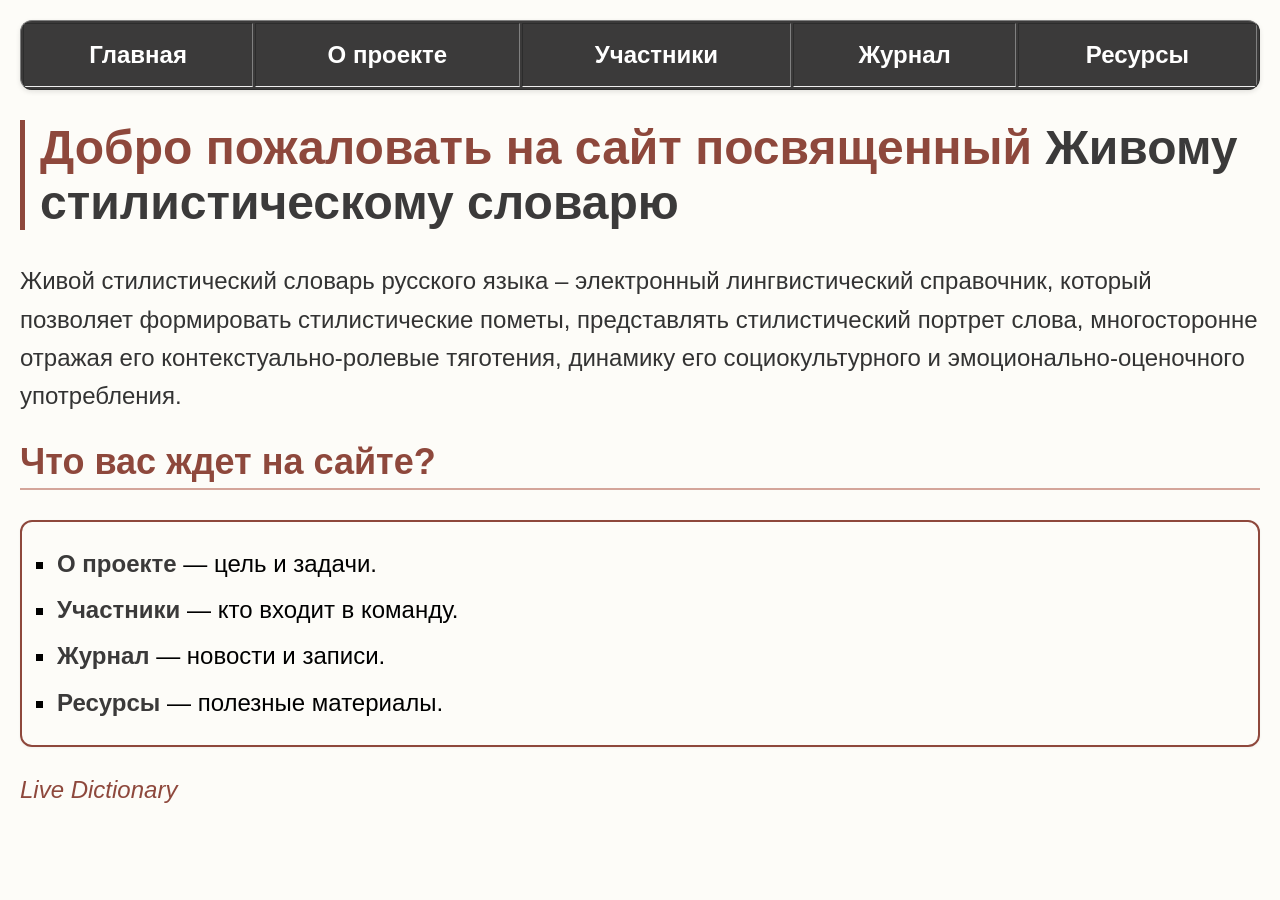
<file: index.html>
<!DOCTYPE html>
<html lang="ru">
<head>
    <link rel="stylesheet" href="css/style.css">
    <meta charset="UTF-8">
    <title>Главная</title>
</head>
<body class="page-home">

    <!-- Меню -->
    <table border="1" cellpadding="10" width="100%">
        <tr>
            <td><a href="index.html">Главная</a></td>
            <td><a href="about.html">О проекте</a></td>
            <td><a href="participans.html">Участники</a></td>
            <td><a href="log.html">Журнал</a></td>
            <td><a href="resources.html">Ресурсы</a></td>
        </tr>
    </table>

    <!-- Контент -->
    <h1>Добро пожаловать на сайт посвященный <strong>Живому стилистическому словарю</strong></h1>
    <p>Живой стилистический словарь русского языка – электронный лингвистический справочник, который позволяет формировать стилистические пометы, представлять стилистический портрет слова, многосторонне отражая его контекстуально-ролевые тяготения, динамику его социокультурного и эмоционально-оценочного употребления.</p>

    <h2>Что вас ждет на сайте?</h2>
    <ul>
        <li><strong>О проекте</strong> — цель и задачи.</li>
        <li><strong>Участники</strong> — кто входит в команду.</li>
        <li><strong>Журнал</strong> — новости и записи.</li>
        <li><strong>Ресурсы</strong> — полезные материалы.</li>
    </ul>

    <p><em>Live Dictionary</em></p>

</body>
</html>
</file>
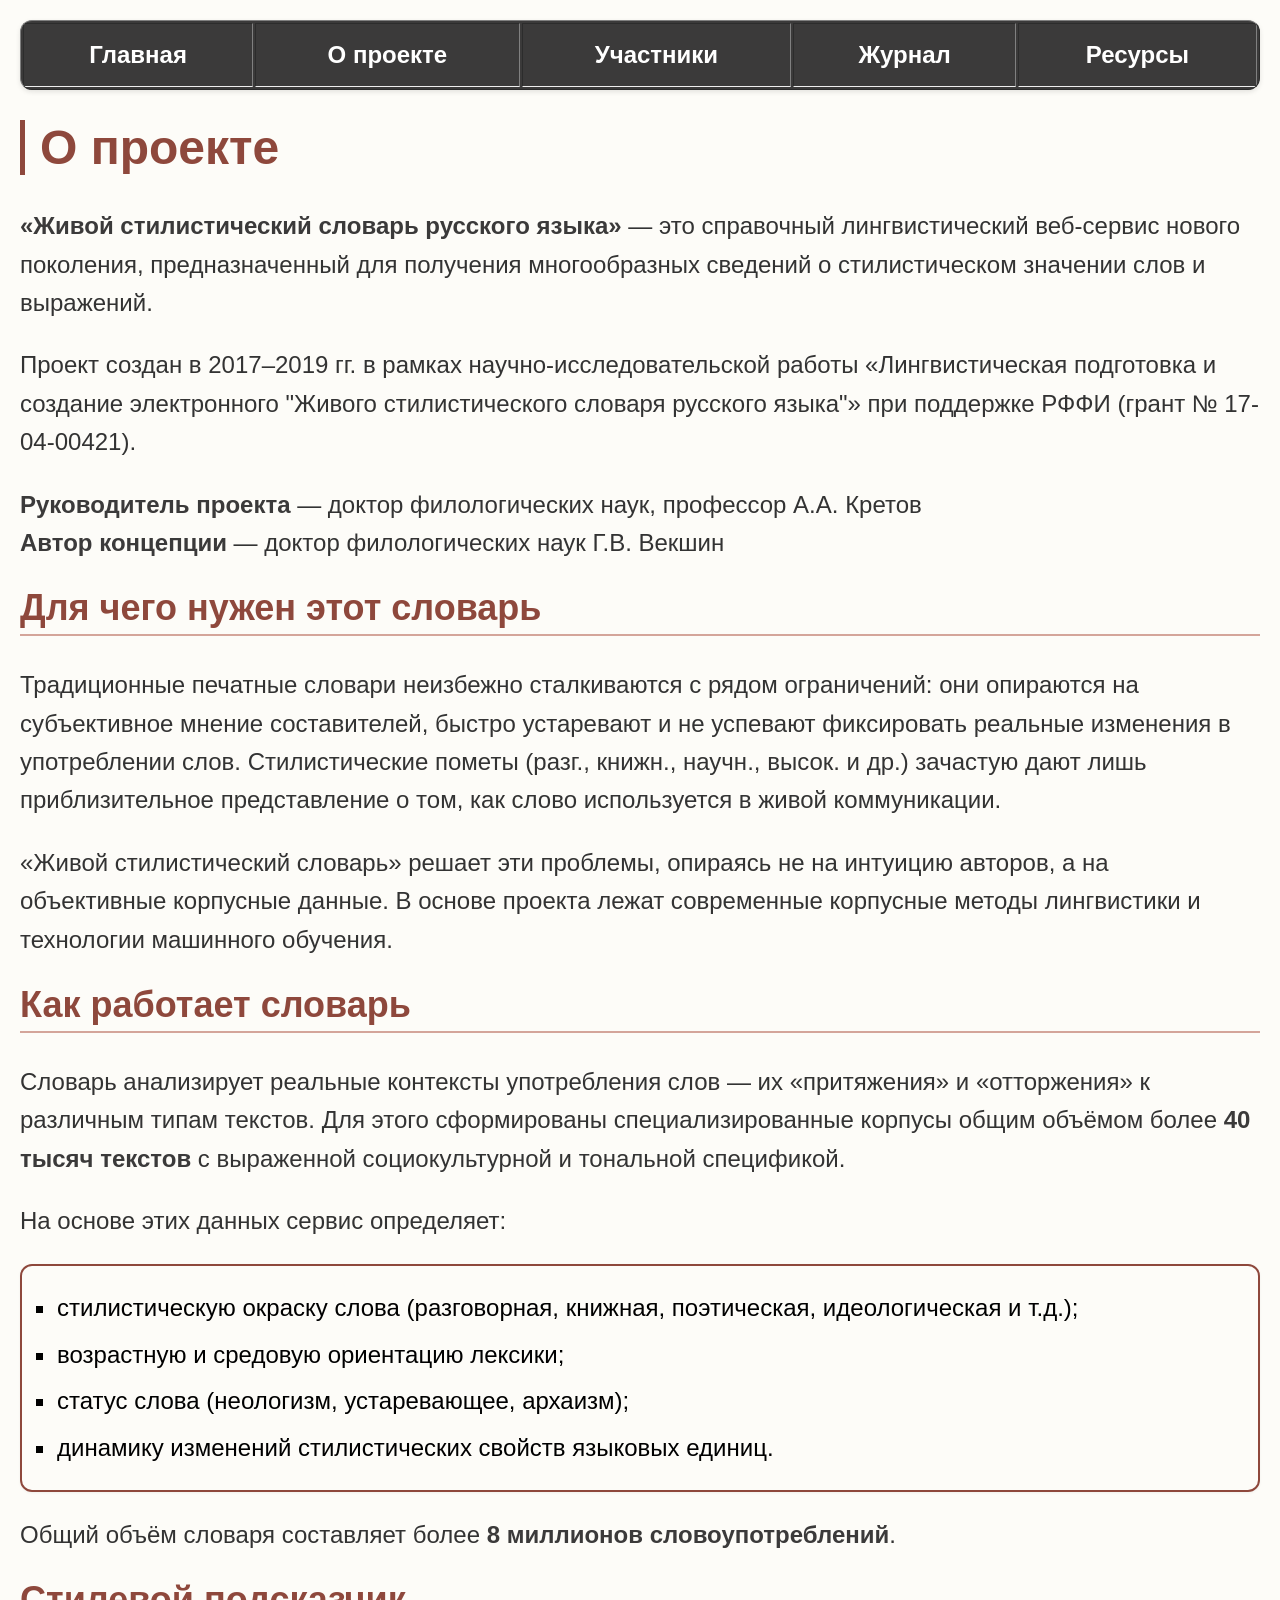
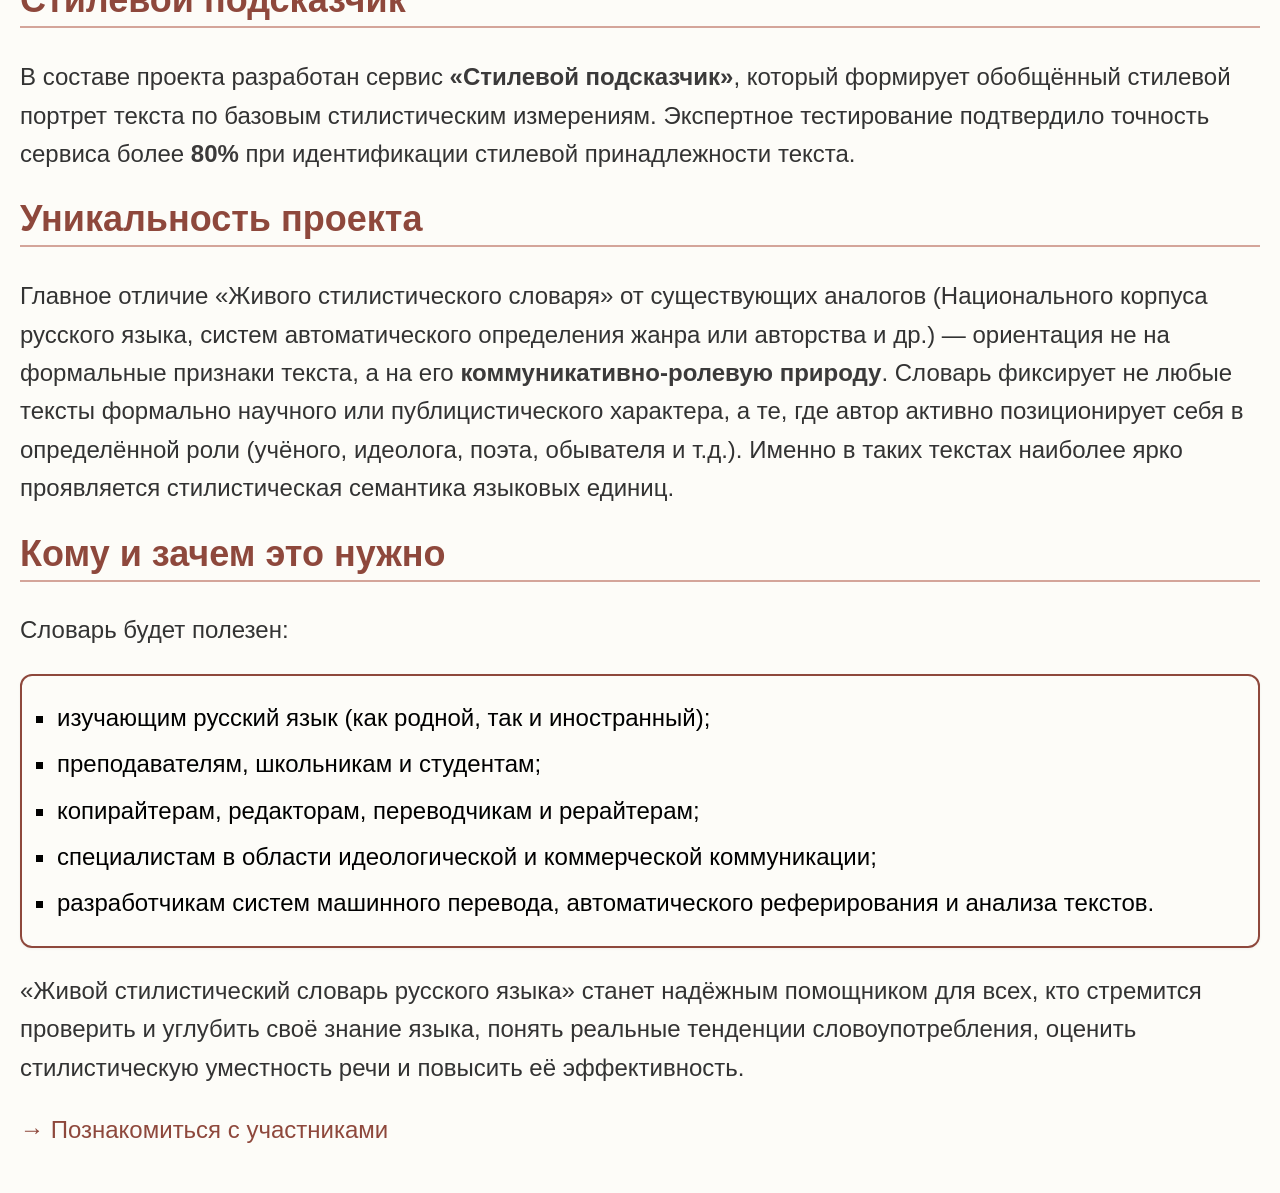
<file: about.html>
<!DOCTYPE html>
<html lang="ru">
<head>
    <link rel="stylesheet" href="css/style.css">
    <meta charset="UTF-8">
    <title>О проекте</title>
</head>
<body class="page-about">

    <table border="1" cellpadding="10" width="100%">
        <tr>
            <td><a href="index.html">Главная</a></td>
            <td><a href="about.html">О проекте</a></td>
            <td><a href="participans.html">Участники</a></td>
            <td><a href="log.html">Журнал</a></td>
            <td><a href="resources.html">Ресурсы</a></td>
        </tr>
    </table>

    <h1>О проекте</h1>

<p><strong>«Живой стилистический словарь русского языка»</strong> — это справочный лингвистический веб-сервис нового поколения, предназначенный для получения многообразных сведений о стилистическом значении слов и выражений.</p>

<p>Проект создан в 2017–2019 гг. в рамках научно-исследовательской работы «Лингвистическая подготовка и создание электронного "Живого стилистического словаря русского языка"» при поддержке РФФИ (грант № 17-04-00421).</p>

<p><strong>Руководитель проекта</strong> — доктор филологических наук, профессор А.А. Кретов<br>
<strong>Автор концепции</strong> — доктор филологических наук Г.В. Векшин</p>

<h2>Для чего нужен этот словарь</h2>

<p>Традиционные печатные словари неизбежно сталкиваются с рядом ограничений: они опираются на субъективное мнение составителей, быстро устаревают и не успевают фиксировать реальные изменения в употреблении слов. Стилистические пометы (разг., книжн., научн., высок. и др.) зачастую дают лишь приблизительное представление о том, как слово используется в живой коммуникации.</p>

<p>«Живой стилистический словарь» решает эти проблемы, опираясь не на интуицию авторов, а на объективные корпусные данные. В основе проекта лежат современные корпусные методы лингвистики и технологии машинного обучения.</p>

<h2>Как работает словарь</h2>

<p>Словарь анализирует реальные контексты употребления слов — их «притяжения» и «отторжения» к различным типам текстов. Для этого сформированы специализированные корпусы общим объёмом более <strong>40 тысяч текстов</strong> с выраженной социокультурной и тональной спецификой.</p>

<p>На основе этих данных сервис определяет:</p>
<ul>
    <li>стилистическую окраску слова (разговорная, книжная, поэтическая, идеологическая и т.д.);</li>
    <li>возрастную и средовую ориентацию лексики;</li>
    <li>статус слова (неологизм, устаревающее, архаизм);</li>
    <li>динамику изменений стилистических свойств языковых единиц.</li>
</ul>

<p>Общий объём словаря составляет более <strong>8 миллионов словоупотреблений</strong>.</p>

<h2>Стилевой подсказчик</h2>

<p>В составе проекта разработан сервис <strong>«Стилевой подсказчик»</strong>, который формирует обобщённый стилевой портрет текста по базовым стилистическим измерениям. Экспертное тестирование подтвердило точность сервиса более <strong>80%</strong> при идентификации стилевой принадлежности текста.</p>

<h2>Уникальность проекта</h2>

<p>Главное отличие «Живого стилистического словаря» от существующих аналогов (Национального корпуса русского языка, систем автоматического определения жанра или авторства и др.) — ориентация не на формальные признаки текста, а на его <strong>коммуникативно-ролевую природу</strong>. Словарь фиксирует не любые тексты формально научного или публицистического характера, а те, где автор активно позиционирует себя в определённой роли (учёного, идеолога, поэта, обывателя и т.д.). Именно в таких текстах наиболее ярко проявляется стилистическая семантика языковых единиц.</p>

<h2>Кому и зачем это нужно</h2>

<p>Словарь будет полезен:</p>
<ul>
    <li>изучающим русский язык (как родной, так и иностранный);</li>
    <li>преподавателям, школьникам и студентам;</li>
    <li>копирайтерам, редакторам, переводчикам и рерайтерам;</li>
    <li>специалистам в области идеологической и коммерческой коммуникации;</li>
    <li>разработчикам систем машинного перевода, автоматического реферирования и анализа текстов.</li>
</ul>

<p>«Живой стилистический словарь русского языка» станет надёжным помощником для всех, кто стремится проверить и углубить своё знание языка, понять реальные тенденции словоупотребления, оценить стилистическую уместность речи и повысить её эффективность.</p>

    <p><a href="participans.html">→ Познакомиться с участниками</a></p>

</body>
</html>
</file>
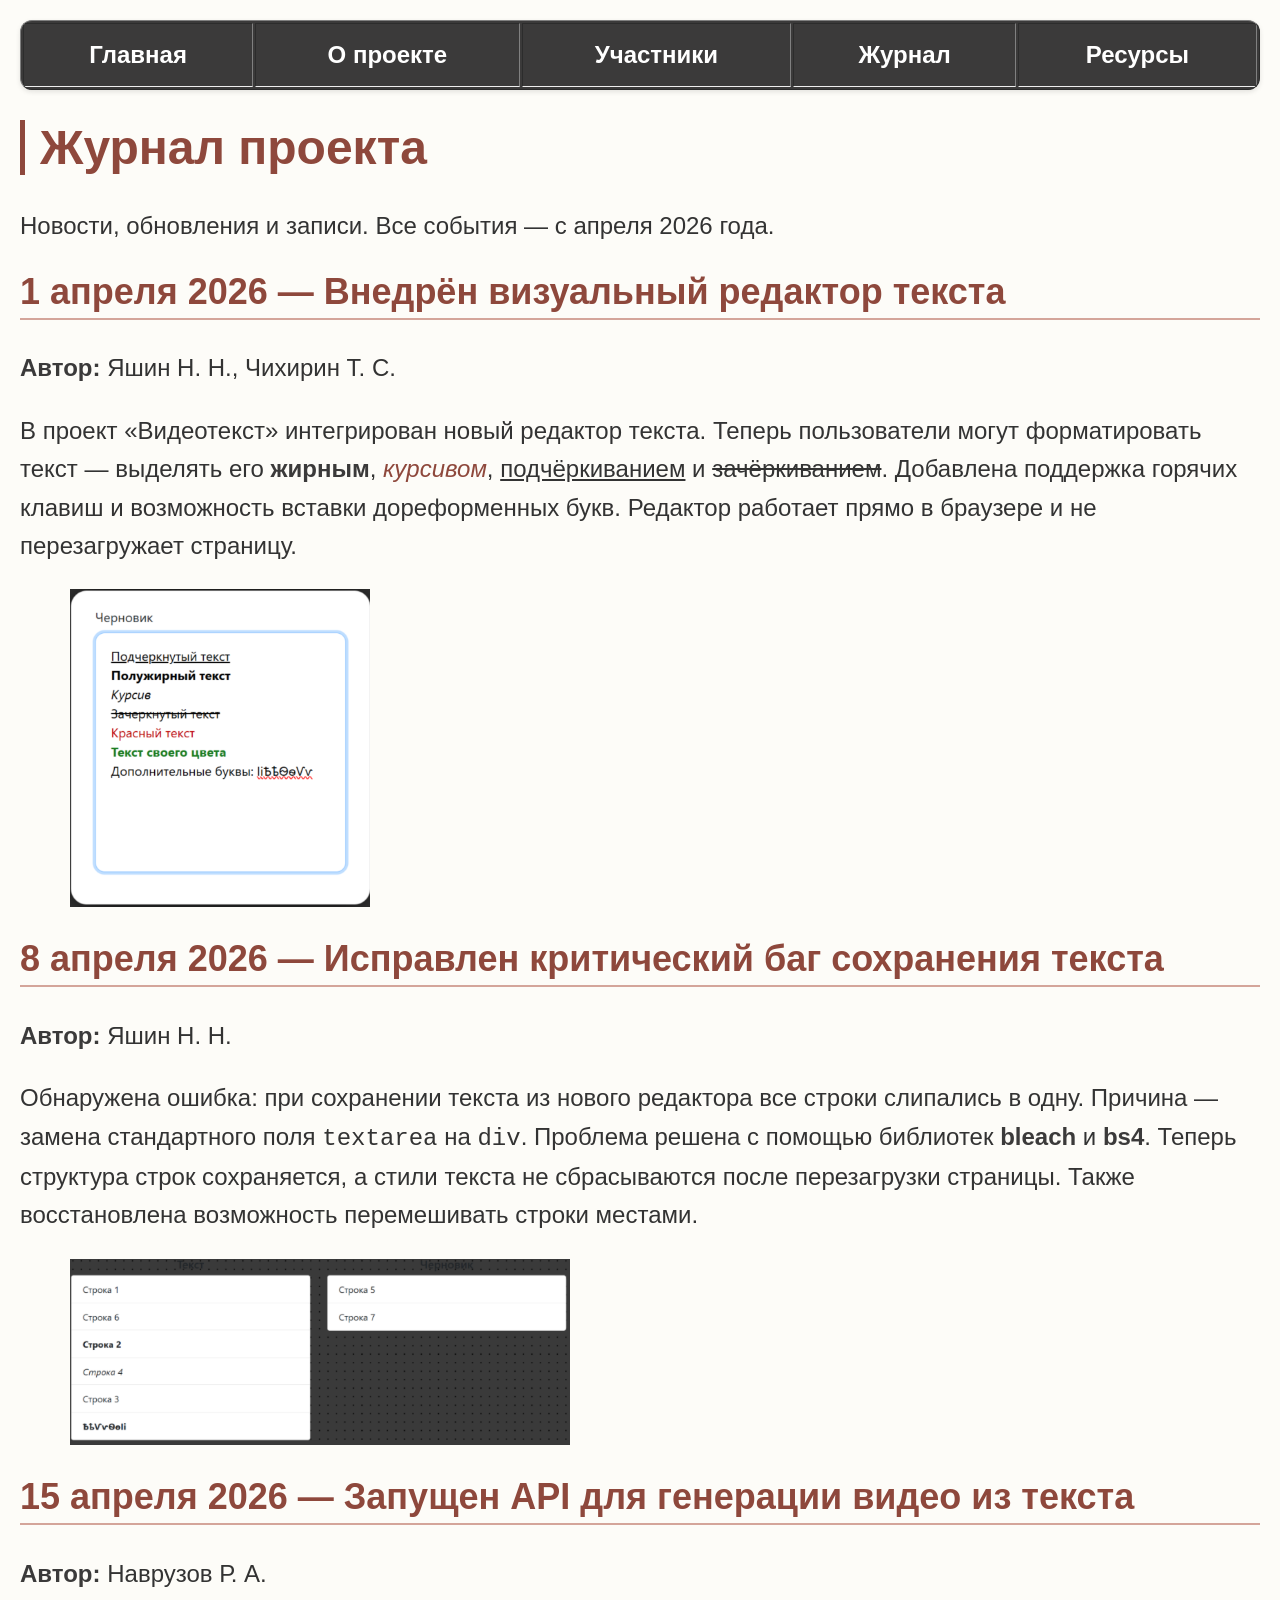
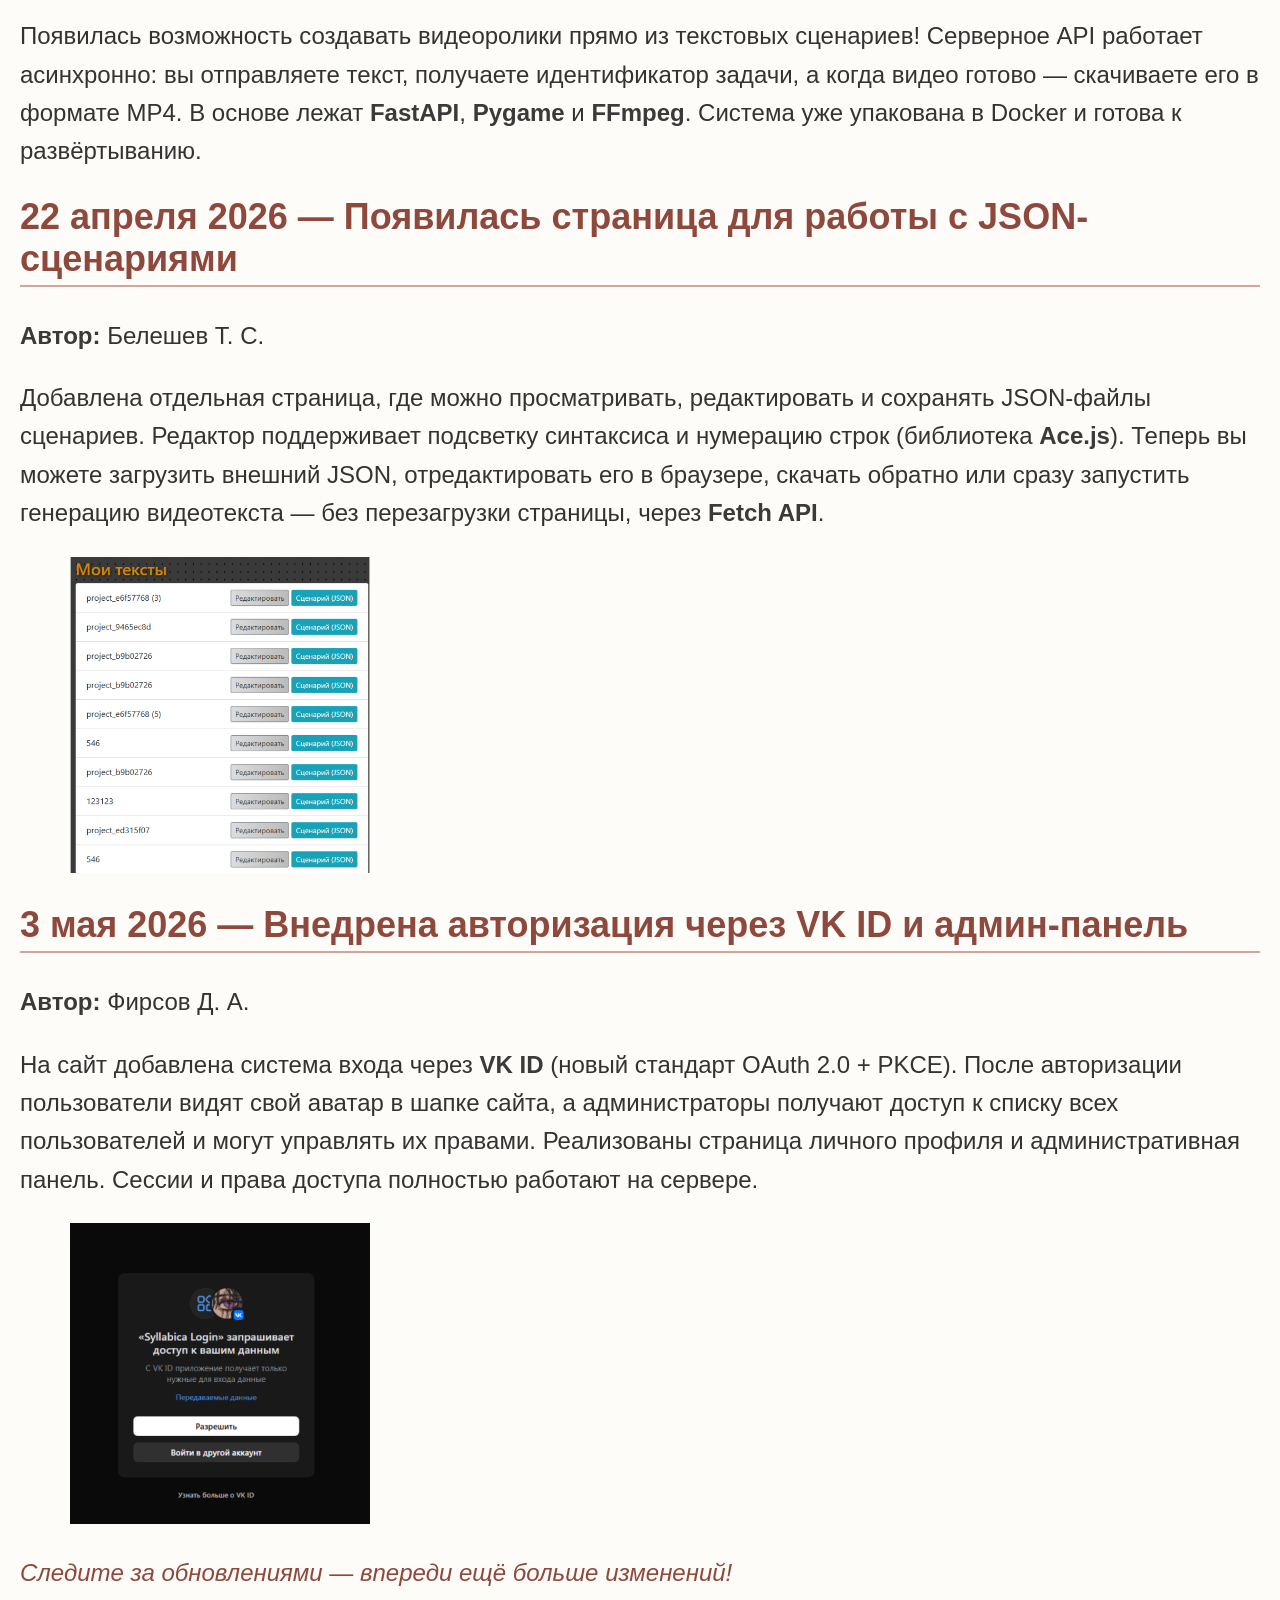
<file: log.html>
<!DOCTYPE html>
<html lang="ru">
<head>
    <link rel="stylesheet" href="css/style.css">
    <meta charset="UTF-8">
    <title>Журнал</title>
</head>
<body class="page-log">

    <table border="1" cellpadding="10" width="100%">
        <tr>
            <td><a href="index.html">Главная</a></td>
            <td><a href="about.html">О проекте</a></td>
            <td><a href="participans.html">Участники</a></td>
            <td><a href="log.html">Журнал</a></td>
            <td><a href="resources.html">Ресурсы</a></td>
        </tr>
    </table>

    <h1>Журнал проекта</h1>
    <p>Новости, обновления и записи. Все события — с апреля 2026 года.</p>

    <h2>1 апреля 2026 — Внедрён визуальный редактор текста</h2>
    <p><strong>Автор:</strong> Яшин Н. Н., Чихирин Т. С.</p>
    <p>В проект «Видеотекст» интегрирован новый редактор текста. Теперь пользователи могут форматировать текст — выделять его <strong>жирным</strong>, <em>курсивом</em>, <u>подчёркиванием</u> и <s>зачёркиванием</s>. Добавлена поддержка горячих клавиш и возможность вставки дореформенных букв. Редактор работает прямо в браузере и не перезагружает страницу.</p>
    <img src="img\Снимок экрана 2026-05-11 122418.png" width="300">

    <h2>8 апреля 2026 — Исправлен критический баг сохранения текста</h2>
    <p><strong>Автор:</strong> Яшин Н. Н.</p>
    <p>Обнаружена ошибка: при сохранении текста из нового редактора все строки слипались в одну. Причина — замена стандартного поля <code>textarea</code> на <code>div</code>. Проблема решена с помощью библиотек <strong>bleach</strong> и <strong>bs4</strong>. Теперь структура строк сохраняется, а стили текста не сбрасываются после перезагрузки страницы. Также восстановлена возможность перемешивать строки местами.</p>
    <img src="img\Снимок экрана 2026-05-11 122428.png"width="500">

    <h2>15 апреля 2026 — Запущен API для генерации видео из текста</h2>
    <p><strong>Автор:</strong> Наврузов Р. А.</p>
    <p>Появилась возможность создавать видеоролики прямо из текстовых сценариев! Серверное API работает асинхронно: вы отправляете текст, получаете идентификатор задачи, а когда видео готово — скачиваете его в формате MP4. В основе лежат <strong>FastAPI</strong>, <strong>Pygame</strong> и <strong>FFmpeg</strong>. Система уже упакована в Docker и готова к развёртыванию.</p>

    <h2>22 апреля 2026 — Появилась страница для работы с JSON-сценариями</h2>
    <p><strong>Автор:</strong> Белешев Т. С.</p>
    <p>Добавлена отдельная страница, где можно просматривать, редактировать и сохранять JSON-файлы сценариев. Редактор поддерживает подсветку синтаксиса и нумерацию строк (библиотека <strong>Ace.js</strong>). Теперь вы можете загрузить внешний JSON, отредактировать его в браузере, скачать обратно или сразу запустить генерацию видеотекста — без перезагрузки страницы, через <strong>Fetch API</strong>.</p>
    <img src="img\Снимок экрана 2026-05-11 123252.png" width="300">

    <h2>3 мая 2026 — Внедрена авторизация через VK ID и админ-панель</h2>
    <p><strong>Автор:</strong> Фирсов Д. А.</p>
    <p>На сайт добавлена система входа через <strong>VK ID</strong> (новый стандарт OAuth 2.0 + PKCE). После авторизации пользователи видят свой аватар в шапке сайта, а администраторы получают доступ к списку всех пользователей и могут управлять их правами. Реализованы страница личного профиля и административная панель. Сессии и права доступа полностью работают на сервере.</p>
    <img src="img\Снимок экрана 2026-05-11 123442.png" width="300">
    <p><em>Следите за обновлениями — впереди ещё больше изменений!</em></p>

</body>
</html>
</file>
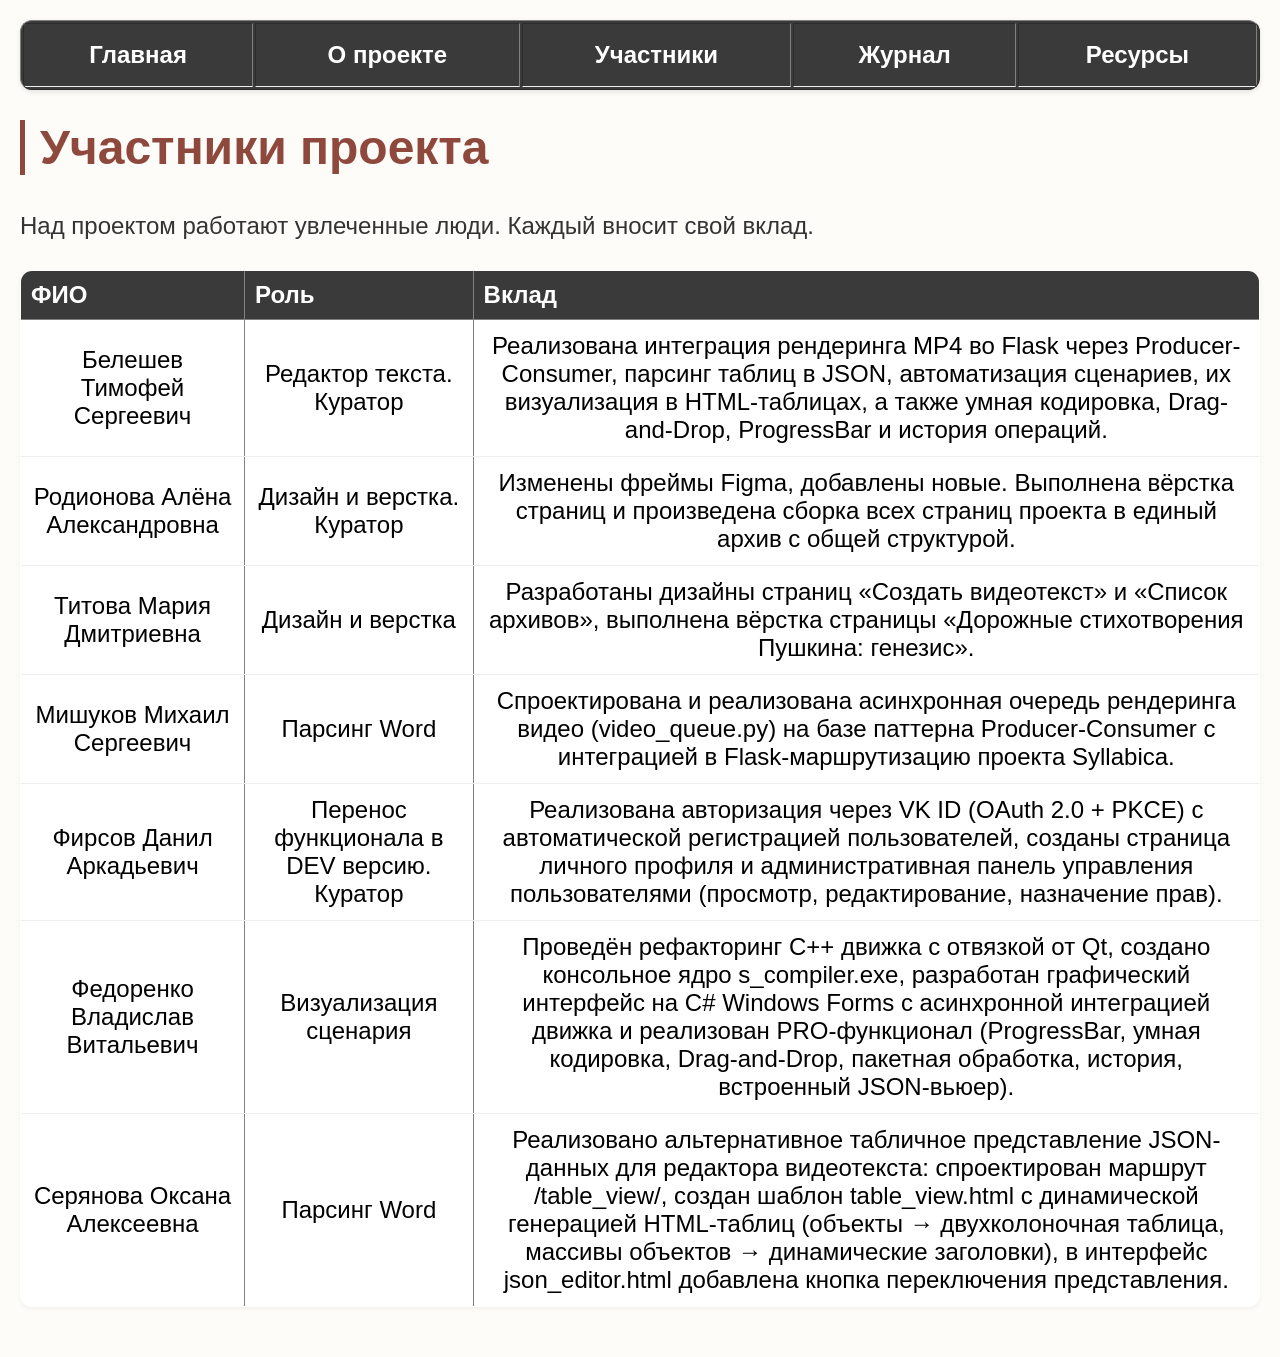
<file: participans.html>
<!DOCTYPE html>
<html lang="ru">
<head>
    <link rel="stylesheet" href="css/style.css">
    <meta charset="UTF-8">
    <title>Участники</title>
</head>
<body class="page-participans">

    <table border="1" cellpadding="10" width="100%">
        <tr>
            <td><a href="index.html">Главная</a></td>
            <td><a href="about.html">О проекте</a></td>
            <td><a href="participans.html">Участники</a></td>
            <td><a href="log.html">Журнал</a></td>
            <td><a href="resources.html">Ресурсы</a></td>
        </tr>
    </table>

    <h1>Участники проекта</h1>
    <p>Над проектом работают увлеченные люди. Каждый вносит свой вклад.</p>

    <table border="1" cellpadding="8">
        <tr>
            <th>ФИО</th>
            <th>Роль</th>
            <th>Вклад</th>
        </tr>
        <tr>
            <td>Белешев Тимофей Сергеевич</td>
            <td>Редактор текста. Куратор</td>
            <td>Реализована интеграция рендеринга MP4 во Flask через Producer-Consumer, парсинг таблиц в JSON, автоматизация сценариев, их визуализация в HTML-таблицах, а также умная кодировка, Drag-and-Drop, ProgressBar и история операций.</td>
        </tr>
        <tr>
           <td>Родионова Алёна Александровна</td>
            <td>Дизайн и верстка. Куратор</td>
            <td>Изменены фреймы Figma, добавлены новые. Выполнена вёрстка страниц и произведена сборка всех страниц проекта в единый архив с общей структурой.</td>
        </tr>
        <tr>
           <td>Титова Мария Дмитриевна</td>
            <td>Дизайн и верстка</td>
            <td>Разработаны дизайны страниц «Создать видеотекст» и «Список архивов», выполнена вёрстка страницы «Дорожные стихотворения Пушкина: генезис».</td>
        </tr>
        <tr>
           <td>Мишуков Михаил Сергеевич</td>
            <td>Парсинг Word</td>
            <td>Спроектирована и реализована асинхронная очередь рендеринга видео (video_queue.py) на базе паттерна Producer-Consumer с интеграцией в Flask-маршрутизацию проекта Syllabica.</td>
        </tr>
        <tr>
           <td>Фирсов Данил Аркадьевич</td>
            <td>Перенос функционала в DEV версию. Куратор</td>
            <td>Реализована авторизация через VK ID (OAuth 2.0 + PKCE) с автоматической регистрацией пользователей, созданы страница личного профиля и административная панель управления пользователями (просмотр, редактирование, назначение прав).</td>
        </tr>
         <tr>
           <td>Федоренко Владислав Витальевич</td>
            <td>Визуализация сценария</td>
            <td>Проведён рефакторинг C++ движка с отвязкой от Qt, создано консольное ядро s_compiler.exe, разработан графический интерфейс на C# Windows Forms с асинхронной интеграцией движка и реализован PRO-функционал (ProgressBar, умная кодировка, Drag-and-Drop, пакетная обработка, история, встроенный JSON-вьюер).</td>
        </tr>
        <tr>
           <td>Серянова Оксана Алексеевна</td>
            <td>Парсинг Word</td>
            <td>Реализовано альтернативное табличное представление JSON-данных для редактора видеотекста: спроектирован маршрут /table_view/<text_id>, создан шаблон table_view.html с динамической генерацией HTML-таблиц (объекты → двухколоночная таблица, массивы объектов → динамические заголовки), в интерфейс json_editor.html добавлена кнопка переключения представления.</td>
        </tr>
    </table>
</body>
</html>
</file>
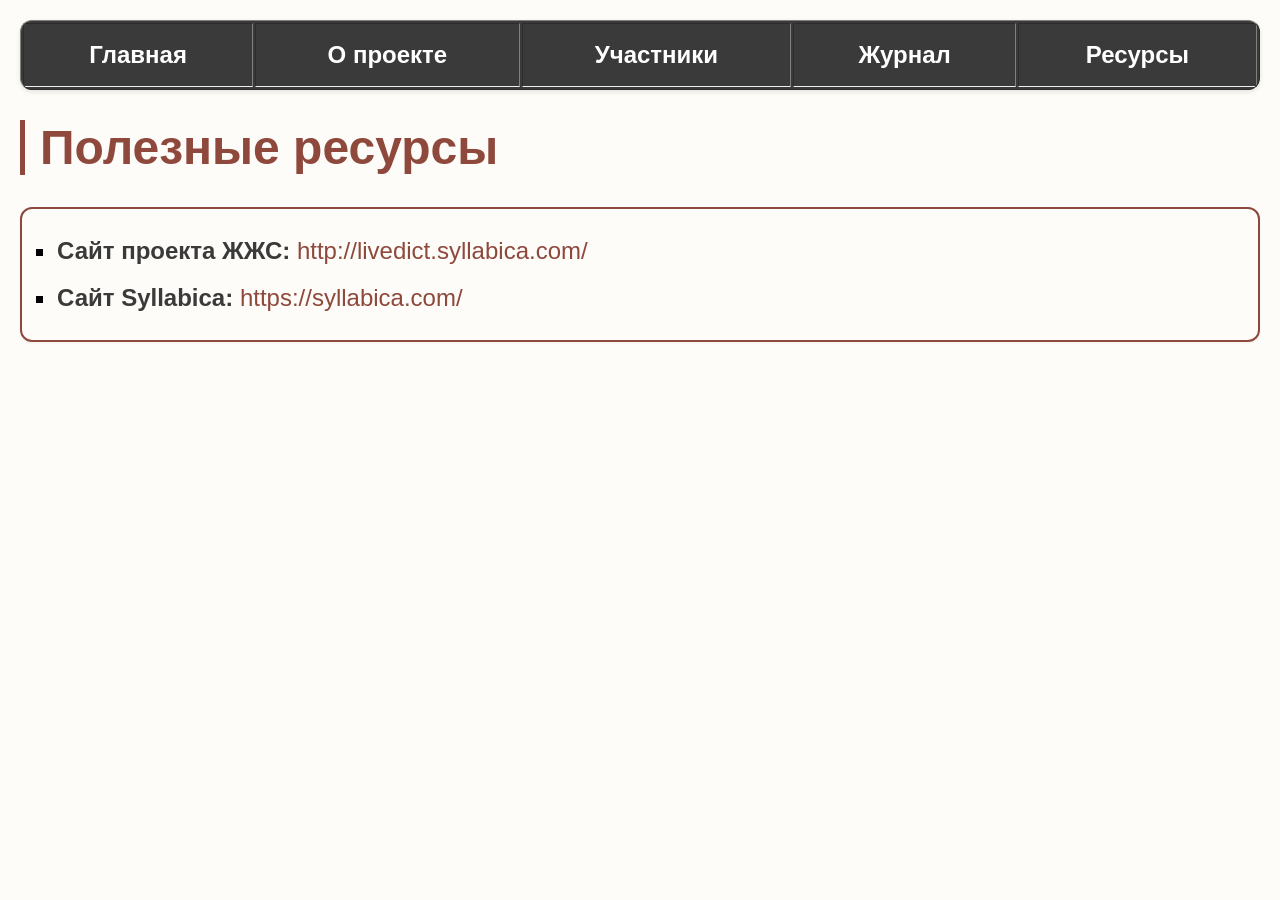
<file: resources.html>
<!DOCTYPE html>
<html lang="ru">
<head>
    <link rel="stylesheet" href="css/style.css">
    <meta charset="UTF-8">
    <title>Ресурсы</title>
</head>
<body class="page-resources">
    <table border="1" cellpadding="10" width="100%">
        <tr>
            <td><a href="index.html">Главная</a></td>
            <td><a href="about.html">О проекте</a></td>
            <td><a href="participans.html">Участники</a></td>
            <td><a href="log.html">Журнал</a></td>
            <td><a href="resources.html">Ресурсы</a></td>
        </tr>
    </table>

    <h1>Полезные ресурсы</h1>

    <ul>
        <li><strong>Сайт проекта ЖЖС:</strong> <a href="http://livedict.syllabica.com/">http://livedict.syllabica.com/</a></li>
        <li><strong>Сайт Syllabica:</strong> <a href="https://syllabica.com/">https://syllabica.com/</a></li>
    </ul>
</body>
</html>
</file>
<file: css/style.css>
body {
    font-family: Arial, sans-serif;
    font-size: 24px;
    margin: 0;
    padding: 20px;
    background-color: #FDFCF8;  
}

table {
    background-color: #3B3A3A;
    margin-bottom: 30px;
    width: 100%;
    border-radius: 12px;        
    overflow: hidden;          
    box-shadow: 0 2px 5px rgba(0,0,0,0.1);
}

table td {
    text-align: center;
    padding: 12px 10px;
}

table a {
    color: white;
    text-decoration: none;
    font-weight: bold;
    display: inline-block;
    padding: 5px 15px;
    border-radius: 8px;
    transition: all 0.3s ease;
}

table a:hover {
    color: white;
    background-color: #8E483C; 
    border-radius: 8px;
}

a {
    color: #8E483C;
    text-decoration: none;
}

a:hover {
    text-decoration: underline;
    color: #6b362d;
}

h1 {
    color: #8E483C;
    border-left: 5px solid #8E483C;
    padding-left: 15px;
    margin-top: 20px;
}

h2 {
    color: #8E483C;
    border-bottom: 2px solid #d4a59a;
    padding-bottom: 5px;
    margin-top: 25px;
}

h3 {
    color: #5c2e26;
}

p {
    color: #333;
    line-height: 1.6;
}

ul, ol {
    padding: 15px 20px 15px 35px;
    border-radius: 12px;
    line-height: 1.6;
    border: 2px solid #8E483C; 
    box-shadow: 0 1px 3px rgba(0,0,0,0.05);
    list-style-type: square;
}

li {
    margin: 8px 0;
}

table:not(:first-of-type) {
    background-color: #ffffff;
    border-collapse: collapse;
    width: 100%;
    border-radius: 12px;
    overflow: hidden;
    margin-top: 15px;
    box-shadow: 0 2px 5px rgba(0,0,0,0.05);
}

th {
    background-color: #3B3A3A;
    color: white;
    padding: 10px;
    text-align: left;
}

td {
    padding: 10px;
    border-bottom: 1px solid #eee;
}

em {
    color: #8E483C;
    font-style: italic;
}

strong {
    color: #3B3A3A;
}

img {
    padding-left: 50px;
}
</file>
